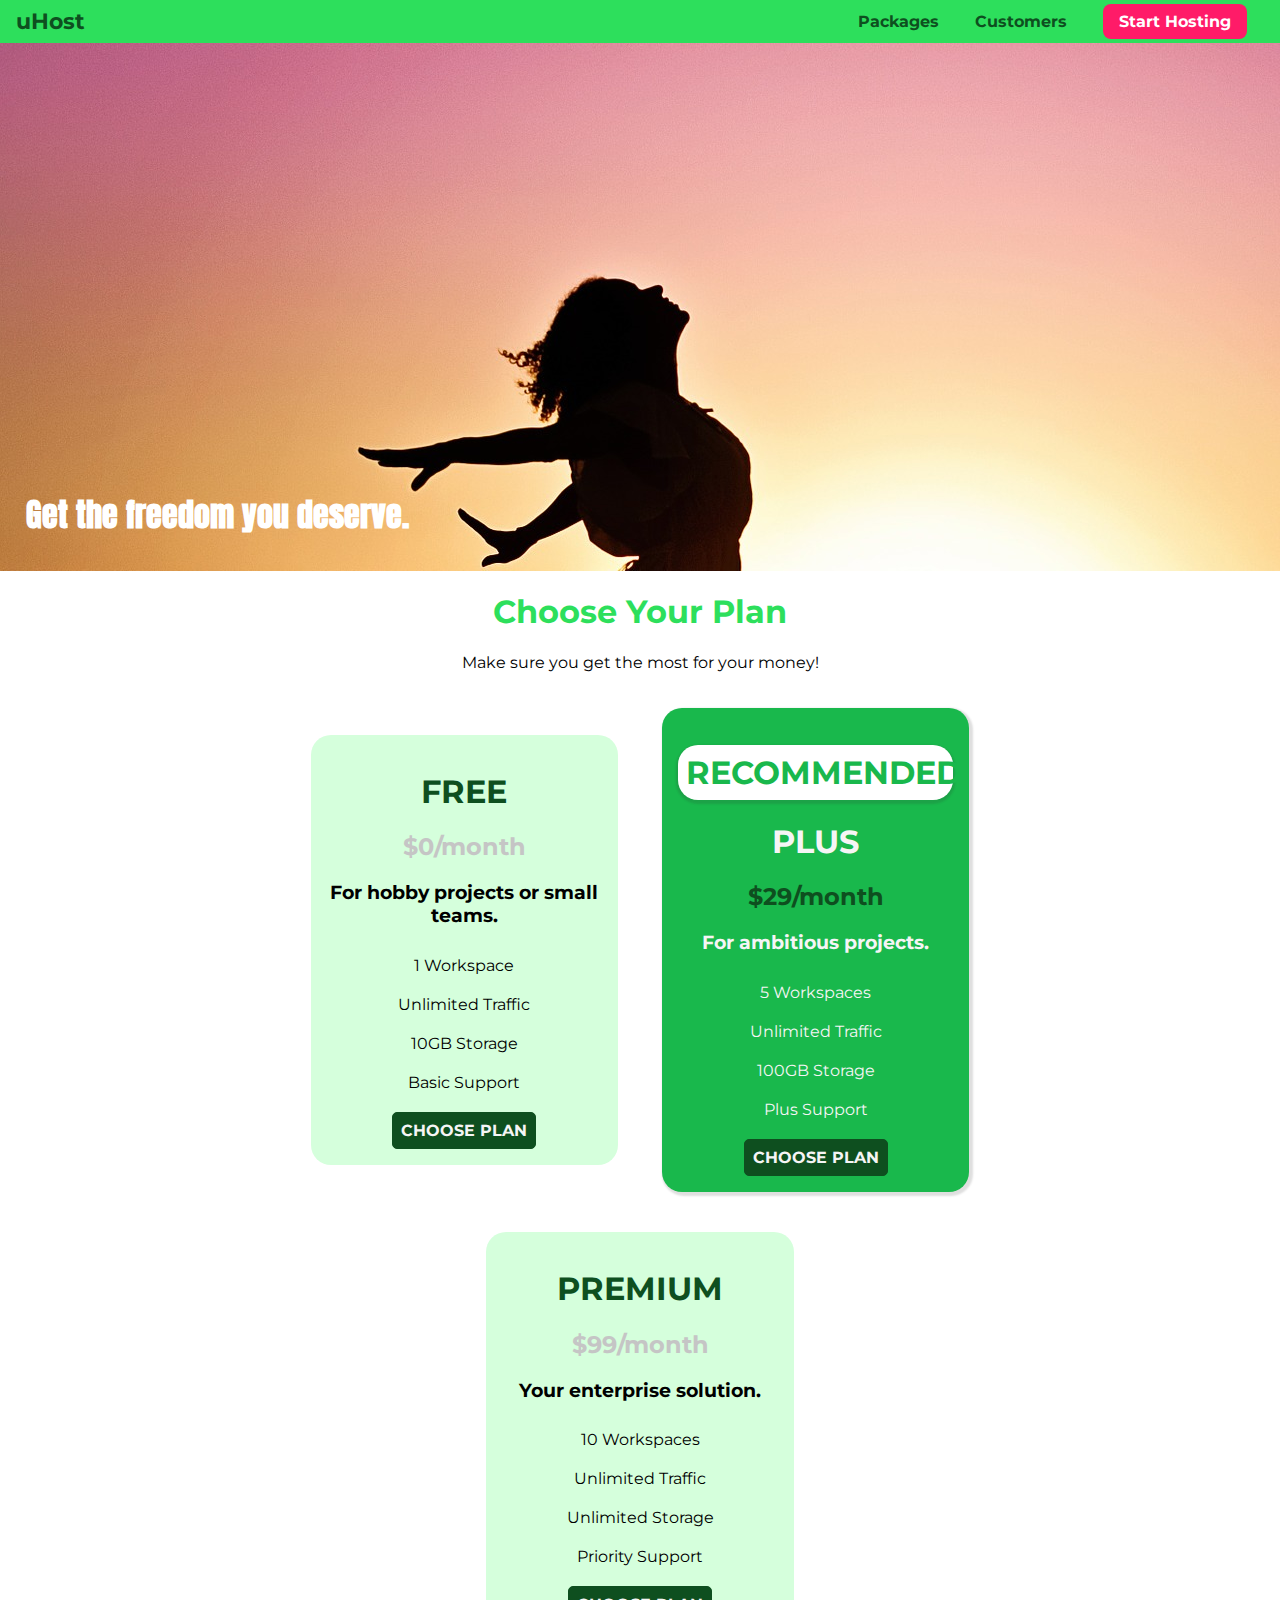
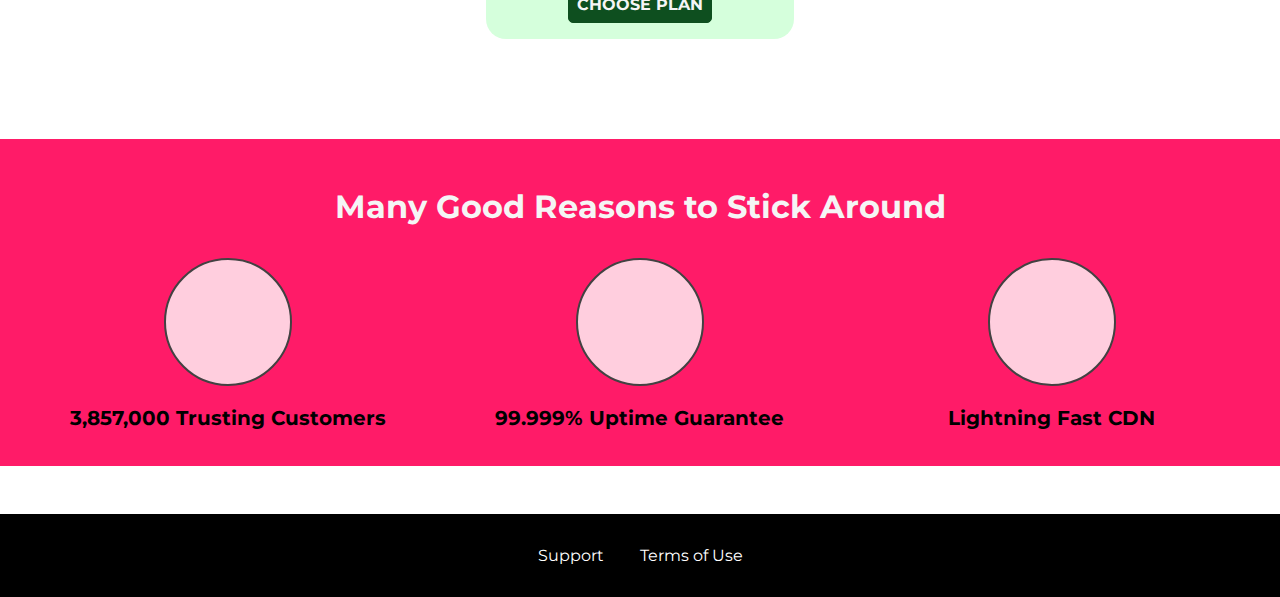
<file: index.html>
<!DOCTYPE html>
<html lang="en">

<head>
    <meta charset="UTF-8">
    <meta http-equiv="X-UA-Compatible" content="ie=edge">
    <title>uHost</title>
    <link rel="shortcut icon" href="favicon.png">
    <link href="https://fonts.googleapis.com/css?family=Anton" rel="stylesheet">
    <link href="https://fonts.googleapis.com/css?family=Montserrat:400,700" rel="stylesheet">
    <link rel="stylesheet" href="shared.css">
    <link rel="stylesheet" href="main.css">
</head>

<body>
    <header class="main-header">
        <div>
            <a href="index.html" class="main-header__brand">
                uHost
            </a>
        </div>
        <nav class="main-nav">
            <ul class="main-nav__items">
                <li class="main-nav__item">
                    <a href="packages/index.html">Packages</a>
                </li>
                <li class="main-nav__item">
                    <a href="customers/index.html">Customers</a>
                </li>
                <li class="main-nav__item main-nav__item--cta">
                    <a href="start-hosting/index.html">Start Hosting</a>
                </li>
            </ul>
        </nav>
    </header>
    <main>
        <section id="product-overview">
            <h1>Get the freedom you deserve.</h1>
        </section>
        <section id="plans">
            <h1 class="section-title">Choose Your Plan</h1>
            <p>Make sure you get the most for your money!</p>
            <div class="plan__list">
                <article class="plan">
                    <h1 class="plan__title">FREE</h1>
                    <h2 class="plan__price">$0/month</h2>
                    <h3>For hobby projects or small teams.</h3>
                    <ul class="plan__features">
                        <li class="plan__feature">1 Workspace</li>
                        <li class="plan__feature">Unlimited Traffic</li>
                        <li class="plan__feature">10GB Storage</li>
                        <li class="plan__feature">Basic Support</li>
                    </ul>
                    <div>
                        <button class="button">CHOOSE PLAN</button>
                    </div>
                </article>
                <article class="plan plan--highlighted">
                    <h1 class="plan__annotation">RECOMMENDED</h1>
                    <h1 class="plan__title">PLUS</h1>
                    <h2 class="plan__price">$29/month</h2>
                    <h3>For ambitious projects.</h3>
                    <ul class="plan__features">
                        <li class="plan__feature">5 Workspaces</li>
                        <li class="plan__feature">Unlimited Traffic</li>
                        <li class="plan__feature">100GB Storage</li>
                        <li class="plan__feature">Plus Support</li>
                    </ul>
                    <div>
                        <button class="button">CHOOSE PLAN</button>
                    </div>
                </article>
                <article class="plan">
                    <h1 class="plan__title">PREMIUM</h1>
                    <h2 class="plan__price">$99/month</h2>
                    <h3>Your enterprise solution.</h3>
                    <ul class="plan__features">
                        <li class="plan__feature">10 Workspaces</li>
                        <li class="plan__feature">Unlimited Traffic</li>
                        <li class="plan__feature">Unlimited Storage</li>
                        <li class="plan__feature">Priority Support</li>
                    </ul>
                <div>
                    <button class="button">CHOOSE PLAN</button>
                </div>
            </article>
        </div>
    </section>
        <section id="key-features">
            <h1 class="section-title">Many Good Reasons to Stick Around</h1>
            <ul class="key-feature__list">
                <li class="key-feature">
                    <div class="key-feature__image">

                    </div>
                    <p class="key-feature__description">3,857,000 Trusting Customers</p>
                </li >
                <li class="key-feature">
                    <div class="key-feature__image">

                    </div>
                    <p class="key-feature__description">99.999% Uptime Guarantee</p>
                </li>
                <li class="key-feature">
                    <div class="key-feature__image">

                    </div>
                    <p class="key-feature__description">Lightning Fast CDN</p>
                </li>
            </ul>
        </section>
    </main>
    <footer class="main-footer">
        <nav>
            <ul class="main-footer__links">
                <li class="main-footer__link">
                    <a href="#">Support</a>
                </li>
                <li class="main-footer__link">
                    <a href="#">Terms of Use</a>
                </li>
            </ul>
        </nav>
    </footer>
</body>

</html>
</file>
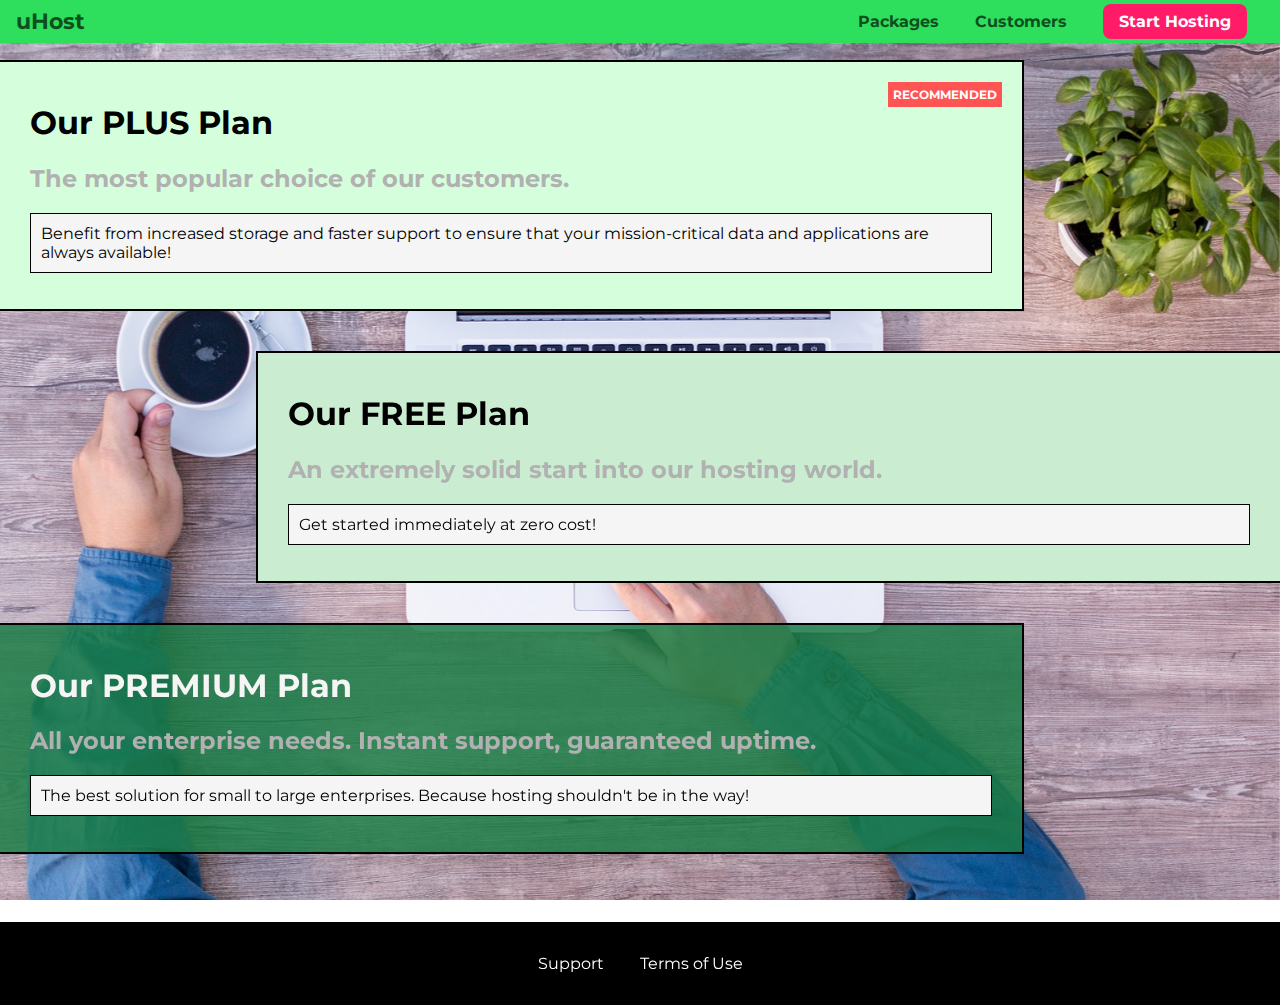
<file: packages/index.html>
<!DOCTYPE html>
<html lang="en">

<head>
    <meta charset="UTF-8">
    <meta http-equiv="X-UA-Compatible" content="ie=edge">
    <meta name="viewport" content="width=device-width, initial-scale=1.0">
    <title>uHost</title>
    <link rel="shortcut icon" href="favicon.png">
    <link href="https://fonts.googleapis.com/css?family=Montserrat:400,700" rel="stylesheet">
    <link rel="stylesheet" href="../shared.css">
    <link rel="stylesheet" href="packages.css">
</head>

<body>
    <div class="background"></div>
    <header class="main-header">
        <div>
            <a href="../index.html" class="main-header__brand">
                uHost
            </a>
        </div>
        <nav class="main-nav">
            <ul class="main-nav__items">
                <li class="main-nav__item">
                    <a href="index.html">Packages</a>
                </li>
                <li class="main-nav__item">
                    <a href="../customers/index.html">Customers</a>
                </li>
                <li class="main-nav__item main-nav__item--cta">
                    <a href="../start-hosting/index.html">Start Hosting</a>
                </li>
            </ul>
        </nav>
    </header>
    <main>
        <section class="package" id="plus">
            <a href="#">
                <h1 class="package__title">Our PLUS Plan</h1>
                <h2 class="package__badge">RECOMMENDED</h2>
                <h2 class="package__subtitle">The most popular choice of our customers.</h2>
                <p class="package__desc">Benefit from increased storage and faster support to ensure that your mission-critical data and applications
                    are always available!</p>
            </a>
        </section>
        <section class="package" id="free">
            <a href="#">
                <h1 class="package__title">Our FREE Plan</h1>
                <h2 class="package__subtitle">An extremely solid start into our hosting world.</h2>
                <p class="package__desc">Get started immediately at zero cost!</p>
            </a>
        </section>
        <section class="package" id="premium">
            <a href="#">
                <h1 class="package__title">Our PREMIUM Plan</h1>
                <h2 class="package__subtitle">All your enterprise needs. Instant support, guaranteed uptime. </h2>
                <p class="package__desc">The best solution for small to large enterprises. Because hosting shouldn't be in the way!</p>
            </a>
        </section>
    </main>
    <footer class="main-footer">
        <nav>
            <ul class="main-footer__links">
                <li class="main-footer__link">
                    <a href="#">Support</a>
                </li>
                <li class="main-footer__link">
                    <a href="#">Terms of Use</a>
                </li>
            </ul>
        </nav>
    </footer>
</body>

</html>
</file>
<file: shared.css>
* {
  box-sizing: border-box;
}

body {
  font-family: "Montserrat", sans-serif;
  margin: 0;
}

.button {
  background-color: #0e4f1f;
  color: whitesmoke;
  border: 1.5px solid #0e4f1f;
  font: inherit;
  padding: 8px;
  border-radius: 5px;
  font-weight: bold;
  margin-top: 10px;
  cursor: pointer;
}

.button:hover,
.button:active {
  background-color: white;
  color: black;
}

.button:focus {
  outline: none;
}

.main-header {
  position: fixed;
  top: 0;
  left: 0;
  width: 100%;
  background: #2ddf5c;
  padding: 8px 16px;
}

.main-header > div {
  display: inline-block;
  vertical-align: middle;
}

.main-header__brand {
  color: #0e4f1f;
  text-decoration: none;
  font-weight: bold;
  font-size: 22px;
}

.main-nav {
  display: inline-block;
  text-align: right;
  width: calc(100% - 74px);
  vertical-align: middle;
}

.main-nav__items {
  margin: 0;
  padding: 0;
  list-style: none;
}

.main-nav__item {
  display: inline-block;
  margin: 0 16px;
}

.main-nav__item a {
  text-decoration: none;
  color: #0e4f1f;
  font-weight: bold;
  padding: 3px 0;
}

.main-nav__item a:hover,
.main-nav__item a:active {
  color: white;
  border-bottom: 5px solid white;
}

.main-nav__item--cta a {
  color: white;
  background: #ff1b68;
  padding: 8px 16px;
  border-radius: 8px;
}

.main-nav__item--cta a:hover,
.main-nav__item--cta a:active {
  color: #ff1b68;
  background: white;
  border: none;
}

.main-footer {
  background-color: black;
  padding: 32px;
  margin-top: 48px;
}

.main-footer__links {
  list-style: none;
  margin: 0;
  padding: 0;
  text-align: center;
}

.main-footer__link {
  display: inline-block;
  margin: 0 16px;
}

.main-footer__link > a {
  color: white;
  text-decoration: none;
}

.main-footer__link > a:hover,
.main-footer__link > a:active {
  color: #cccc;
}
</file>
<file: main.css>
* {
  box-sizing: border-box;
}

body {
  font-family: "Montserrat", sans-serif;
  margin: 0;
}

#product-overview {
  background: url("freedom.jpg");
  width: 100%;
  height: 528px;
  padding: 10px;
  position: relative;
  margin-top: 43px;
}

#product-overview h1 {
  position: absolute;
  bottom: 2%;
  left: 2%;
}

.section-title {
  text-align: center;
  color: #2ddf5c;
}

/* PLANS section */

#plans p {
  text-align: center;
}

#product-overview h1 {
  color: white;
  font-family: "Anton", sans-serif;
}

.plan__list {
  width: 80%;
  margin: 0 auto;
  text-align: center;
}

.plan {
  background-color: #d5ffdc;
  text-align: center;
  padding: 16px;
  margin: 20px;
  display: inline-block;
  width: 30%;
  vertical-align: middle;
  border-radius: 20px;
}

.plan--highlighted {
  background-color: #19b84c;
  color: whitesmoke;
  box-shadow: 2px 2px 2px 2px rgba(46, 46, 46, 0.151);
}

.plan__annotation {
  background-color: white;
  color: #19b84c;
  border-radius: 20px;
  padding: 8px;
  box-shadow: 0px 2px 2px 2px rgba(46, 46, 46, 0.151);
}

.plan__title {
  color: #0e4f1f;
}

.plan__price {
  color: #c5c5c5;
}

.plan--highlighted .plan__price {
  color: #0e4f1f;
}

.plan--highlighted .plan__title {
  color: whitesmoke;
}

.plan .plan__features {
  list-style: none;
  margin: 0;
  padding: 0;
}

.plan__feature {
  padding: 10px 0;
}

.button {
  background-color: #0e4f1f;
  color: whitesmoke;
  border: 1.5px solid #0e4f1f;
  font: inherit;
  padding: 8px;
  border-radius: 5px;
  font-weight: bold;
  margin-top: 10px;
  cursor: pointer;
}

.button:hover,
.button:active {
  background-color: white;
  color: black;
}

.button:focus {
  outline: none;
}

/* KEY-FEATURE */
#key-features {
  background-color: #ff1b68;
  margin-top: 80px;
  padding: 16px;
}

#key-features .section-title {
  color: whitesmoke;
  margin: 32px;
}

.key-feature__list {
  list-style: none;
  padding: 0;
  margin: 0;
  font-size: 0;
  text-align: center;
}

.key-feature {
  display: inline-block;
  width: 33%;
  vertical-align: top;
}

.key-feature__image {
  background-color: #ffcede;
  width: 128px;
  height: 128px;
  border: 2px solid #424242;
  border-radius: 50%;
  margin: 0 auto;
}

.key-feature__description {
  text-align: center;
  font-weight: bold;
  color: black;
  font-size: 20px;
}

/* h1 {
    font-family: sans-serif;
} */

.main-header {
  width: 100%;
  background: #2ddf5c;
  padding: 8px 16px;
  position: absolute;
  /* z-index: 999; */
}

.main-header > div {
  display: inline-block;
  vertical-align: middle;
}

.main-header__brand {
  color: #0e4f1f;
  text-decoration: none;
  font-weight: bold;
  font-size: 22px;
}

.main-nav {
  display: inline-block;
  text-align: right;
  width: calc(100% - 74px);
  vertical-align: middle;
}

.main-nav__items {
  margin: 0;
  padding: 0;
  list-style: none;
}

.main-nav__item {
  display: inline-block;
  margin: 0 16px;
}

.main-nav__item a {
  text-decoration: none;
  color: #0e4f1f;
  font-weight: bold;
  padding: 3px 0;
}

.main-nav__item a:hover,
.main-nav__item a:active {
  color: white;
  border-bottom: 5px solid white;
}

.main-nav__item--cta a {
  color: white;
  background: #ff1b68;
  padding: 8px 16px;
  border-radius: 8px;
}

.main-nav__item--cta a:hover,
.main-nav__item--cta a:active {
  color: #ff1b68;
  background: white;
  border: none;
}

.main-footer {
  background-color: black;
  padding: 32px;
  margin-top: 48px;
}

.main-footer__links {
  list-style: none;
  margin: 0;
  padding: 0;
  text-align: center;
}

.main-footer__link {
  display: inline-block;
  margin: 0 16px;
}

.main-footer__link > a {
  color: white;
  text-decoration: none;
}

.main-footer__link > a:hover,
.main-footer__link > a:active {
  color: #cccc;
}
</file>
<file: packages/packages.css>
main {
  padding-top: 40px;
  overflow: hidden;
  /* background: url(../images/plans-background.jpg);
  background-position: center;
  background-size: cover;
  background-repeat: no-repeat;
  background-attachment: fixed; */
}

.background {
  background: url(../images/plans-background.jpg);
  width: 100%;
  height: 100%;
  background-position: center;
  background-size: cover;
  position: fixed;
  z-index: -2;
}

/* .clearfix::after {
  display: block;
  content: "";
  clear: both;
} */

.package {
  width: 80%;
  margin: 20px 0;
  border: 2px solid black;
  border-left: none;
  float: left;
  max-height: 400px;
}

.package:hover,
.package:active {
  box-shadow: 2px 2px 4px rgba(0, 0, 0, 0.5);
  border-color: #ff5454;
}

.package a {
  display: block;
  text-decoration: none;
  color: black;
  padding: 20px 30px;
}

/* .package__title {
} */

.package__subtitle {
  color: #b1b1b1;
}

.package__badge {
  position: absolute;
  font-size: 0.75rem;
  top: 10px;
  right: 20px;
  color: white;
  background-color: #ff5454;
  padding: 5px;
  z-index: 10;
}

.package__desc {
  border: 1px solid black;
  background-color: whitesmoke;
  padding: 10px;
}

#plus {
  background-color: #d5ffdc;
  position: relative;
  z-index: -1;
}

#free {
  background-color: #caecd0;
  float: right;
  border: 2px solid black;
  border-right: none;
  align-self: flex-start;
}

#free:hover,
#free:active {
  box-shadow: 2px 2px 4px rgba(0, 0, 0, 0.5);
  border-color: #ff5454;
}

#premium {
  background-color: rgba(26, 124, 70, 0.849);
}

#premium .package__title {
  color: whitesmoke;
}
</file>
